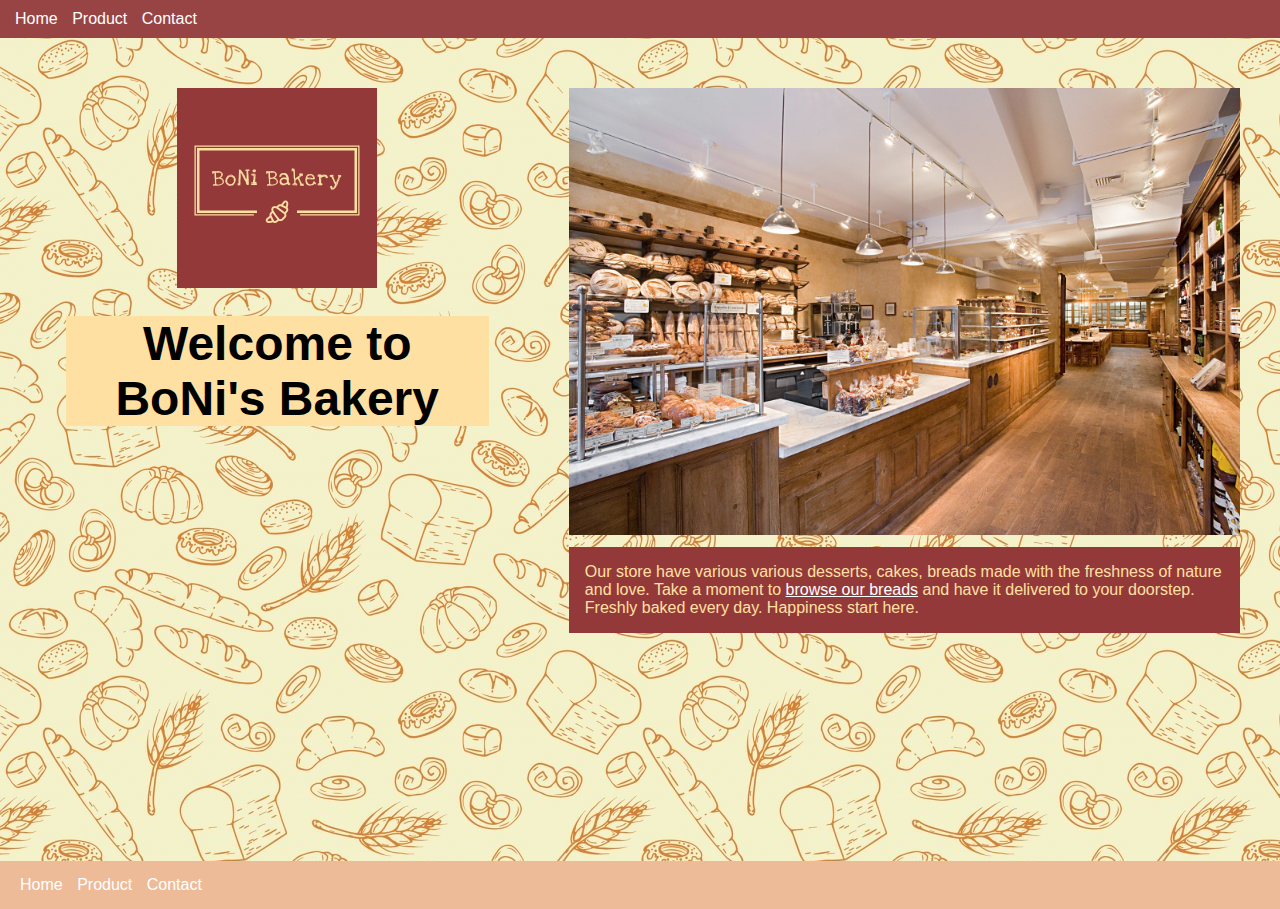
<file: public/index.html>
<!DOCTYPE html>
<html lang="en">

<head>
  <meta charset="UTF-8" />
  <meta http-equiv="X-UA-Compatible" content="IE=edge" />
  <meta name="viewport" content="width=device-width, initial-scale=1.0" />
  <link rel="stylesheet" href="./site.css" type="text/css" />
  <style>
    h1 {
      font-size: 3em;
      margin-top: 0.5em;
      background-color: #ffe0a3;
    }

    .banner {
      min-width: 100%;
      max-width: 100%;
      max-height: 70%;
    }

    .sub-title {
      padding: 1em;
      background-color: #943939;
      color: #ffe0a3;
    }

    .browse {
      color: white;
    }
  </style>
  <title>Boni Bakery</title>
</head>

<body>
  <header>
    <nav>
      <ul>
        <li><a href="/public">Home</a></li>
        <li><a href="product.html">Product</a></li>
        <li><a href="contact.html">Contact</a></li>
      </ul>
    </nav>
  </header>
  <main>
    <aside>
      <img src="./images/logo.png" alt="BoNi Bakery" style="width: 200px; height: 200px" />
      <h1>Welcome to BoNi's Bakery</h1>
    </aside>
    <article>
      <img class="banner" src="./images/banner.jpg" alt="BoNi Bakery" />

      <p class="sub-title">
        Our store have various various desserts, cakes, breads made with the
        freshness of nature and love. Take a moment to
        <a class="browse" href="./pies.html">browse our breads</a>
        and have it delivered to your doorstep. Freshly baked every day.
        Happiness start here.
      </p>
    </article>
  </main>

  <footer>
    <nav>
      <ul>
        <li><a href="/public">Home</a></li>
        <li><a href="product.html">Product</a></li>
        <li><a href="contact.html">Contact</a></li>
      </ul>
    </nav>
  </footer>
</body>

</html>
</file>
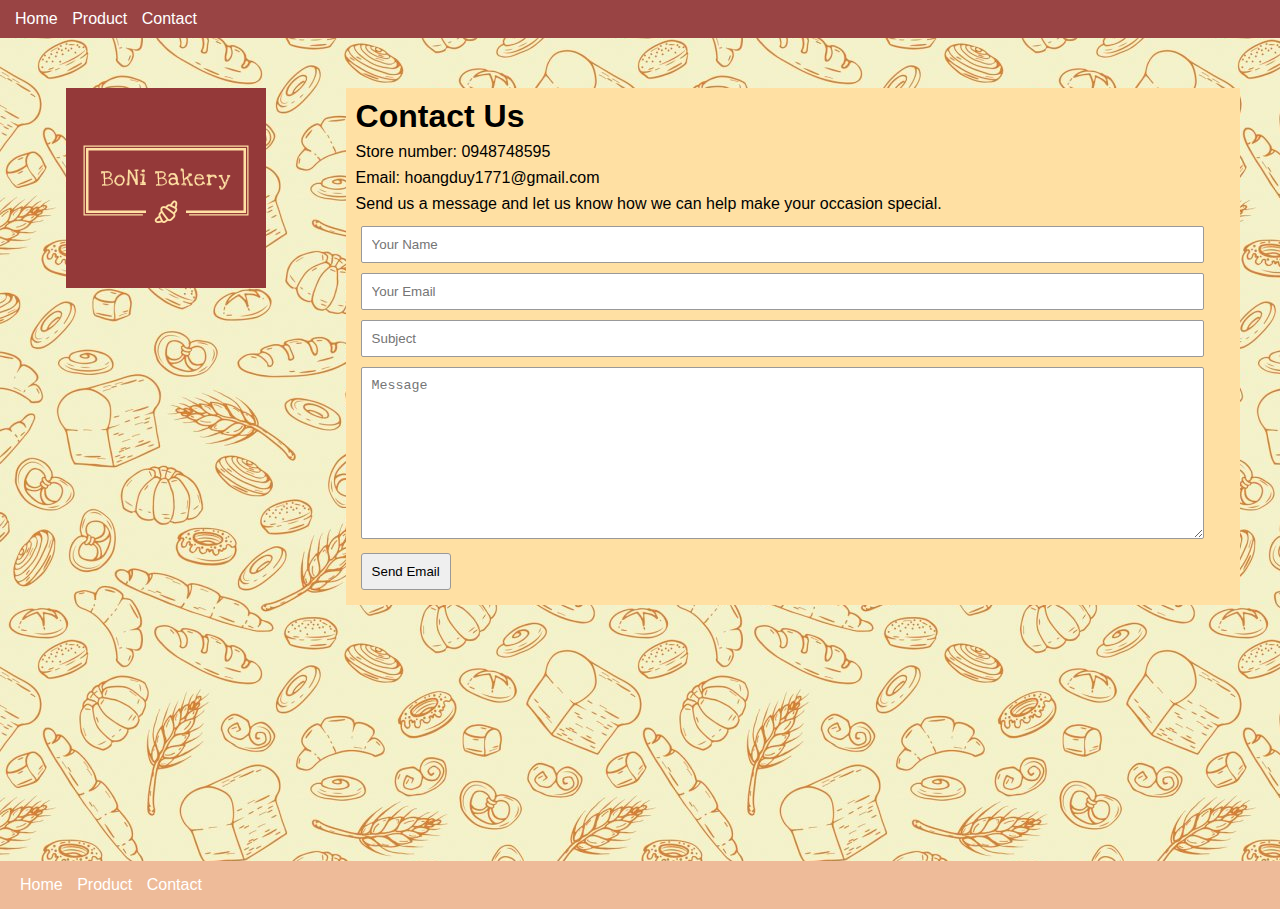
<file: public/contact.html>
<!DOCTYPE html>
<html lang="en">

<head>
  <meta charset="UTF-8" />
  <meta http-equiv="X-UA-Compatible" content="IE=edge" />
  <meta name="viewport" content="width=device-width, initial-scale=1.0" />
  <link rel="stylesheet" href="./site.css" type="text/css" />
  <style>
    .contact1 {
      padding: 10px;
      background-color: #ffe0a3;
      max-width: 100%;
    }

    .wrap-input1 {
      padding: 5px;
    }

    .wrap-input1 input,
    textarea {
      padding: 10px;
      border: 1px solid #999;
      border-radius: 2px;
      width: 95%;
    }

    button {
      border: solid 1px #999;
      border-radius: 3px;
      padding: 10px;
    }
  </style>
  <title>Contact | Boni Bakery</title>
</head>

<body>
  <header>
    <nav>
      <ul>
        <li><a href="/public">Home</a></li>
        <li><a href="product.html">Product</a></li>
        <li><a href="contact.html">Contact</a></li>
      </ul>
    </nav>
  </header>
  <main>
    <aside>
      <img src="./images/logo.png" alt="BoNi Bakery" style="width: 200px; height: 200px" />
    </aside>
    <article>
      <div class="contact1">
        <h1>Contact Us</h1>
        <p>Store number: 0948748595</p>
        <p>Email: hoangduy1771@gmail.com</p>

        <p>
          Send us a message and let us know how we can help make your occasion
          special.
        </p>
        <p></p>

        <div class="container-contact1">
          <form class="contact1-form">
            <div class="wrap-input1">
              <input type="text" placeholder="Your Name" />
            </div>

            <div class="wrap-input1">
              <input type="text" placeholder="Your Email" />
            </div>

            <div class="wrap-input1">
              <input type="text" placeholder="Subject" />
            </div>

            <div class="wrap-input1">
              <textarea placeholder="Message" cols="30" rows="10"></textarea>
            </div>

            <div class="wrap-input1">
              <button class="contact1-form-btn">Send Email</button>
            </div>
          </form>
        </div>
      </div>
    </article>
  </main>

  <footer>
    <nav>
      <ul>
        <li><a href="/public">Home</a></li>
        <li><a href="product.html">Product</a></li>
        <li><a href="contact.html">Contact</a></li>
      </ul>
    </nav>
  </footer>
</body>

</html>
</file>
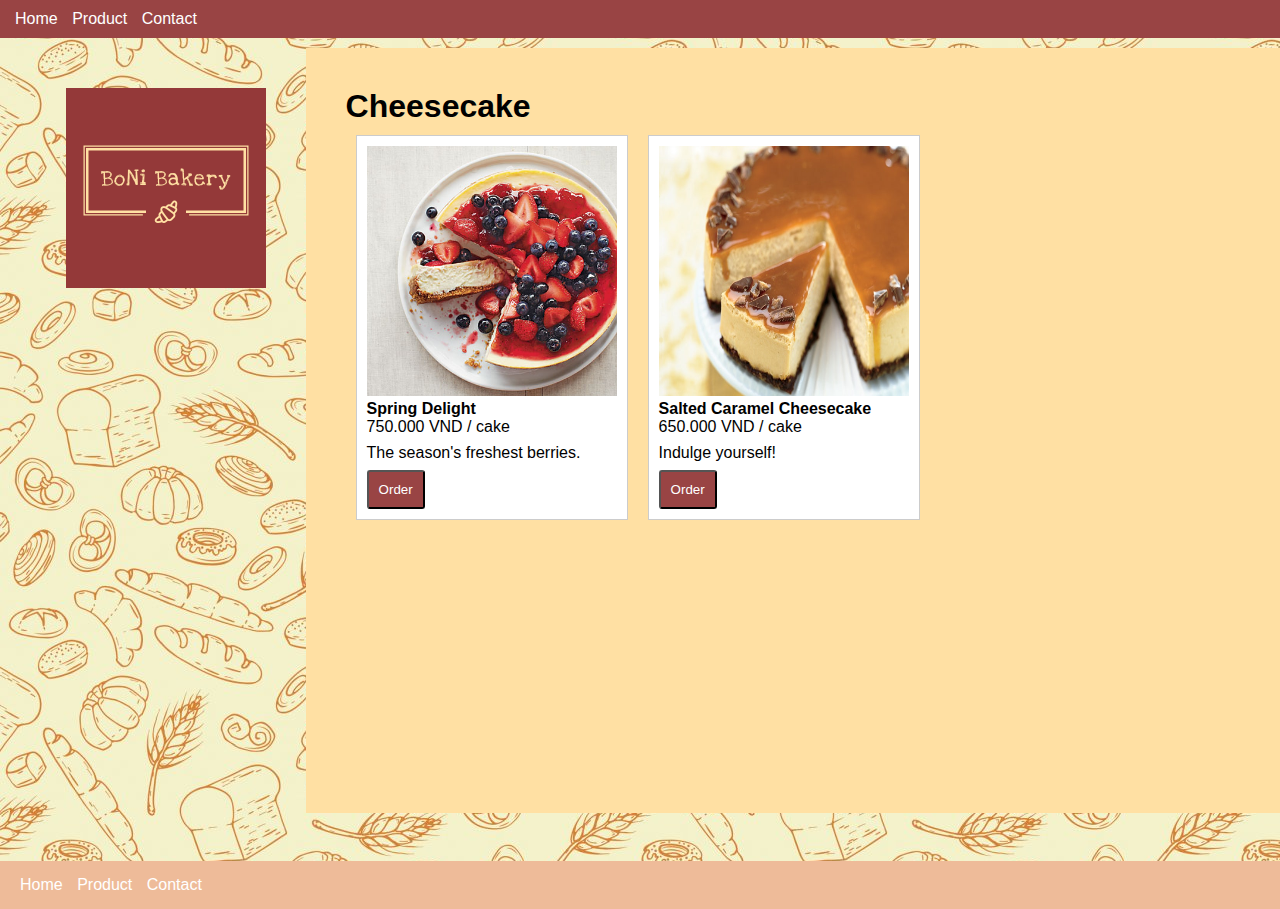
<file: public/product.html>
<!DOCTYPE html>
<html lang="en">

<head>
  <meta charset="UTF-8" />
  <meta http-equiv="X-UA-Compatible" content="IE=edge" />
  <meta name="viewport" content="width=device-width, initial-scale=1.0" />
  <link rel="stylesheet" href="./site.css" type="text/css" />
  <style>
    article {
      background-color: #ffe0a3;
    }
  </style>
  <title>Product | Boni Bakery</title>
</head>

<body>
  <header>
    <nav>
      <ul>
        <li><a href="/public">Home</a></li>
        <li><a href="product.html">Product</a></li>
        <li><a href="contact.html">Contact</a></li>
      </ul>
    </nav>
  </header>
  <main>
    <aside>
      <img src="./images/logo.png" alt="BoNi Bakery" style="width: 200px; height: 200px" />
    </aside>
    <article>
      <h1>Cheesecake</h1>
      <section class="columns-desktop">
        <div class="product-container">
          <img src="./images/bb-cheesecake.jpg" alt="Spring delight" />
          <div class="columns">
            <div class="title">Spring Delight</div>
            <div class="price">750.000 VND / cake</div>
          </div>
          <p class="description">The season's freshest berries.</p>
          <!-- data-order has to be named the same as the image -->
          <button data-order="bb-cheesecake">Order</button>
        </div>

        <div class="product-container">
          <img src="./images/caramel-cheesecake.jpg" alt="Caramel cheesecake" />
          <div class="rows">
            <div class="title">Salted Caramel Cheesecake</div>
            <div class="price">650.000 VND / cake</div>
          </div>
          <p class="description">Indulge yourself!</p>
          <button data-order="caramel-cheesecake">Order</button>
        </div>
      </section>
    </article>
  </main>

  <footer>
    <nav>
      <ul>
        <li><a href="/public">Home</a></li>
        <li><a href="product.html">Product</a></li>
        <li><a href="contact.html">Contact</a></li>
      </ul>
    </nav>
  </footer>

</body>

<script>
  window.addEventListener("DOMContentLoaded", function (e) {
    const orderButton = document.querySelectorAll("button[data-order]");

    orderButton.forEach(function (button) {
      button.addEventListener("click", function (e) {
        const button = e.currentTarget;
        // getting information about parent node, such as price or title
        const container = button.parentNode;

        // object literal to hold information about the product ordered 
        const order = {
          id: button.getAttribute("data-order"),
          title: container.querySelector(".title").innerText,
          price: container.querySelector(".price").innerText,
          description: container.querySelector(".description").innerText
        };

        localStorage.setItem("order", JSON.stringify(order));


        const url = window.location.href.replace("product.html", "order.html");
        // forward to the next page of the process when clicking order
        window.location.href = url;
      });
    });
  });
</script>

</html>
</file>
<file: public/site.css>
* {
  margin: 0;
}
html,
body {
  height: 100%;
}

body {
  font-family: Arial, Helvetica, sans-serif;
  background-color: #eb9;
}

p {
  margin: 0.5em 0 0.5em 0;
}

header {
  display: block;
  position: fixed;
  top: 0;
  left: 0;
  width: 100%;
  background-color: #944;
  padding: 10px;
}

nav a:visited,
nav a:link {
  color: #fff;
  text-decoration: none;
}

nav > ul {
  display: inline;
  padding: 0;
}

nav > ul > li {
  display: inline-block;
  list-style: none;
  margin: 0 5px 0 5px;
}

main {
  display: block;
  background-image: url("./images/background.jpg");
  padding-top: 3em;
  padding-bottom: 3em;
  min-height: 85%;
}

footer {
  padding: 15px;
}

aside,
article {
  padding: 2.5em;
}

aside {
  text-align: center;
}

article {
  width: 75%;
}

/* css for desktop and big screen */
@media only screen and (min-width: 768px) {
  main {
    display: flex;
  }

  aside {
    margin-left: 2%;
  }

  .columns-desktop {
    display: flex;
  }
  .product-container img {
    width: 100%;
    height: 100%;
  }
}

/* Cheese cake */
.product-container {
  width: 250px;
  padding: 10px;
  margin: 10px;
  background-color: #fff;
  border: solid 1px #ccc;
}

.product-container img {
  width: 250px;
  height: 250px;
}

.product-container .title {
  font-weight: bold;
}

.product-container button {
  background-color: #944;
  padding: 10px;
  /* border: solid 1px #f6aeae; */
  border-radius: 3px;
  color: #fff;
}
</file>
